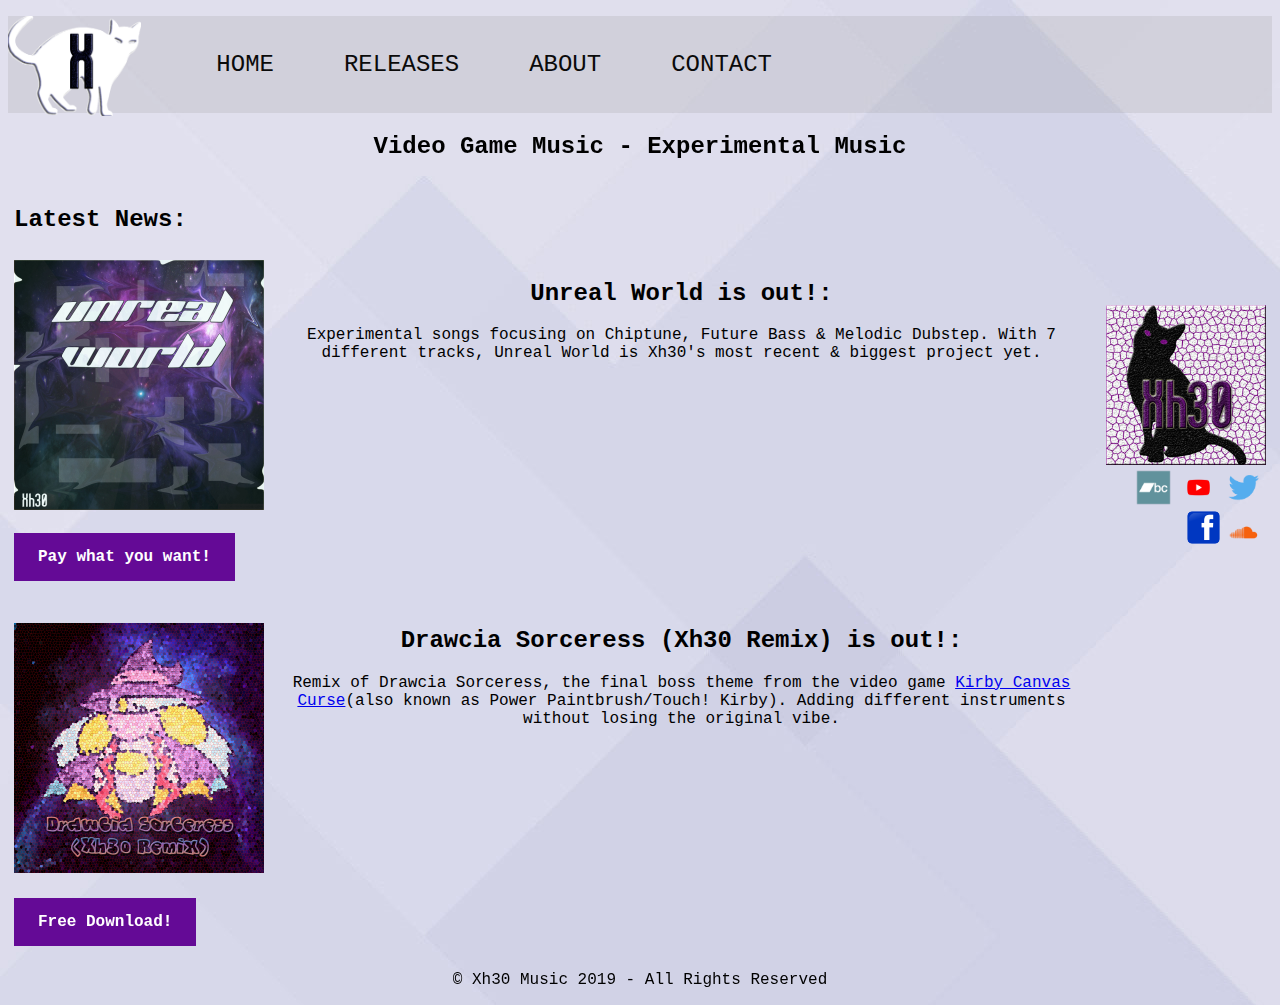
<file: index.html>
<!DOCTYPE html>
<html lang="en">	
<head>
	<!--Definición de estilos-->
	<font face="Courier New">
	<meta charset="UTF-8">
	<title>Xh30 Music - Composer, Producer</title> 
	<link rel="stylesheet" href="mystyles.css"/>
</head>
<header>
<img style="float: left; height: 100px;" src="images/8TzKMAxoc.png" alt="Xh30 music">

	<!--Barra de navegación-->
	<nav>
		<ul>
			<li><a href="home.html">HOME</a></li>
			<li><a href="releases.html">RELEASES</a></li>
			<li><a href="about.html">ABOUT</a></li>
			<li><a href="contact.html">CONTACT</a></li>
		</ul>
	</nav>
</header>

<!--Página principal-->
<body style="text=000000 ">
	<h2 align="center">Video Game Music - Experimental Music</h2>

	
		<!--Contenido-->
		<table align="left" cellspacing="5px" valign="bottom">
			<tr>
				<td><h2>Latest News:</h2></td>
			</tr>
			<tr>
				<td align="center"><img style="float: left; height: 250px;" src="images/Unreal World cover.jpg">
					<h2>Unreal World is out!:</h2><p> Experimental songs focusing on Chiptune, Future Bass & Melodic Dubstep. With 7 different tracks, Unreal World is Xh30's most recent & biggest project yet. </p>
					
					<!--Integración de Soundcloud-->
					<iframe width="50%" height="113" scrolling="yes	" frameborder="no" allow="autoplay" src="https://w.soundcloud.com/player/?url=https%3A//api.soundcloud.com/playlists/567671694&color=%23ff5500&auto_play=false&hide_related=false&show_comments=true&show_user=true&show_reposts=false&show_teaser=true&visual=true"></iframe>
					
					<!--Botón Descargar-->
					<br><br>
					<h3 align="left"> <a target="_blank" class="button" href="https://xh30.bandcamp.com/">Pay what you want!</a> </h3>
					
				</td>
				
		
				<!--Avatar-->
				<td> <div class="avatar"> <img style="float: right; height: 160px;" src="images/avatar.jpg"> </div> 
				
					<!--Links-->
					<p>
					<div class="opacity-hover"> <a target=”_blank” href="https://twitter.com/Xh30music"><img style="float: right; height: 45px;" src="images/twitter.png" alt="Twitter"></a> </div>
					<div class="opacity-hover"> <a target=”_blank” href="https://www.youtube.com/channel/UCWMc9ZAz1Y7tezkQbeEWfqg"><img style="float: right; height: 45px;" src="images/youtube.png" alt="Youtube"></a> </div>
					<div class="opacity-hover"> <a target=”_blank” href="https://xh30.bandcamp.com"><img style="float: right; height: 45px;" src="images/bandcamp.png" alt="Bandcamp"></a> </div>
					<div class="opacity-hover"> <a target=”_blank” href="https://soundcloud.com/xh30"><img style="float: right; height: 45px;" src="images/soundcloud.png" alt="soundcloud"></a> </div>
					<div class="opacity-hover"> <a target=”_blank” href="https://www.facebook.com/Xh30Music/"><img style="float: right; height: 35px;" src="images/facebook.png" alt="Facebook"></a> </div>
					
					</p> 
					
				</td>
			</tr>
			<tr>
				<td align="center"><p><img style="float: left; height: 250px;" src="images/Drawcia-Sorceress.jpg"></p> 
					<h2>Drawcia Sorceress (Xh30 Remix) is out!:</h2><p>Remix of Drawcia Sorceress, the final boss theme from the video game <a target="_blank" href="https://en.wikipedia.org/wiki/Kirby:_Canvas_Curse">Kirby Canvas Curse</a>(also known as Power Paintbrush/Touch! Kirby). Adding different instruments without losing the original vibe.</p>
				
					<!--Integración de Soundcloud-->
					<iframe width="50%" height="113" scrolling="no" frameborder="no" allow="autoplay" src="https://w.soundcloud.com/player/?url=https%3A//api.soundcloud.com/tracks/449481870&color=%23ff5500&auto_play=false&hide_related=false&show_comments=true&show_user=true&show_reposts=false&show_teaser=true&visual=true"></iframe>
				
					<!--Botón Descargar-->
					<br><br>
					<h3 align="left"> <a target="_blank" class="button" href="https://www.toneden.io/xh30/post/drawcia-sorceress-xh30-remix">Free Download!</a> </h3>	
				</td>
			</tr>
		</table>
	<footer>
		<p align="center">© Xh30 Music 2019 - All Rights Reserved</p>
	</footer>
	
	<!--Fin de la Página-->
</body>
</html>
</file>
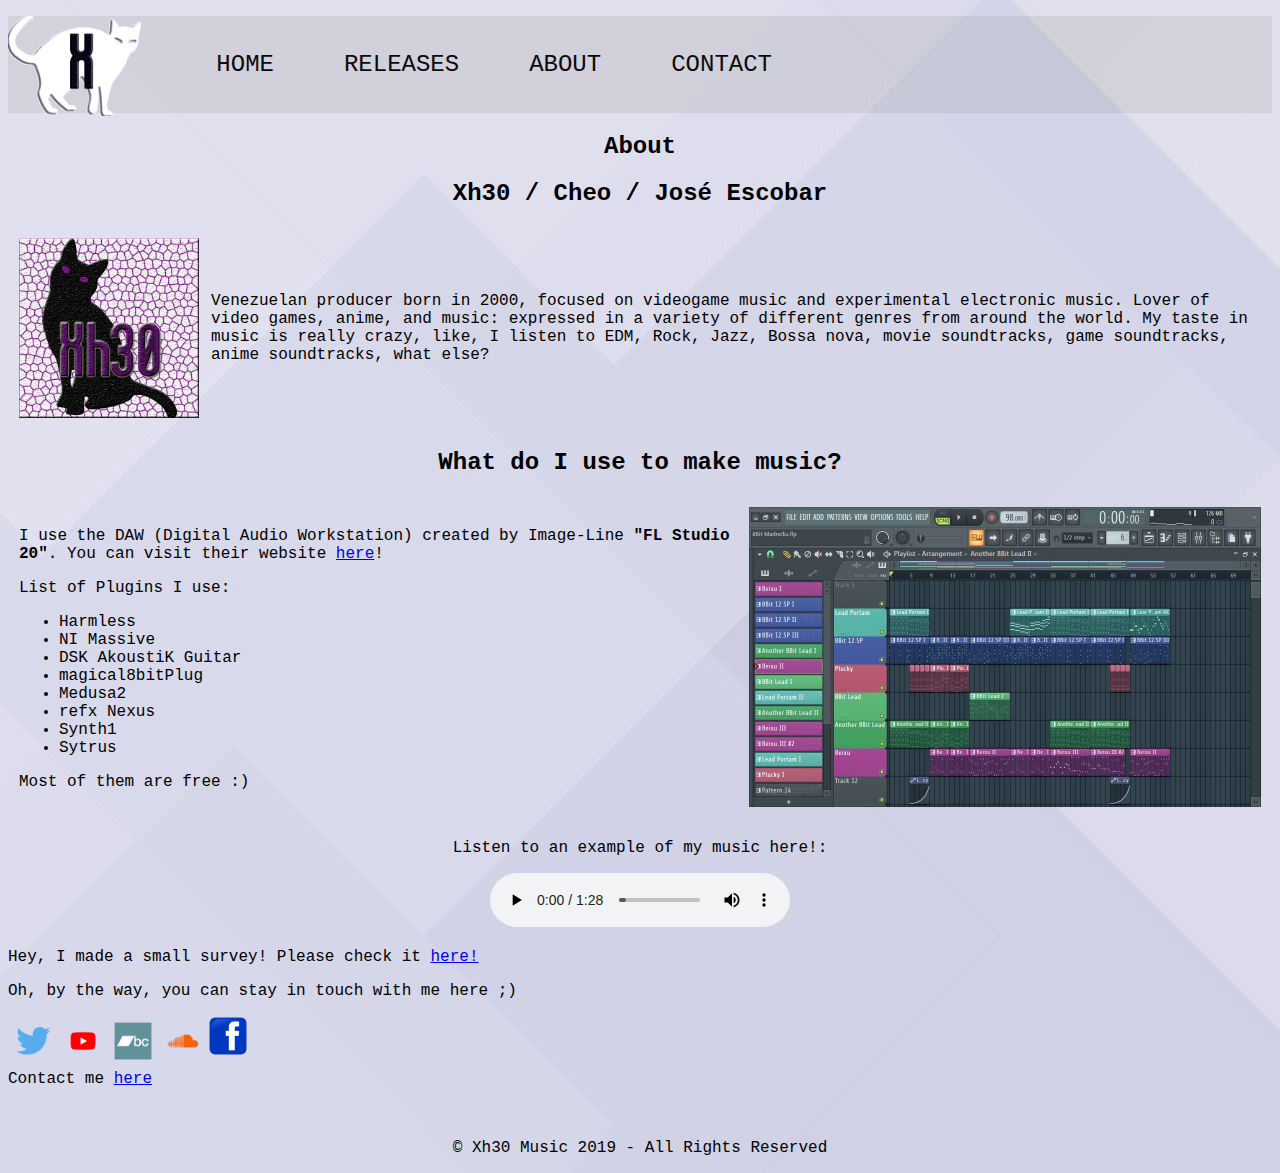
<file: about.html>
<!DOCTYPE html>
<html lang="en">	
<head>
	<!--Definición de estilos-->
	<font face="Courier New">
	<meta charset="UTF-8">
	<title>Xh30 Music - About</title> 
	<link rel="stylesheet" href="mystyles.css"/>
</head>
<header>
<img style="float: left; height: 100px;" src="images/8TzKMAxoc.png" alt="Xh30 music">

	<!--Barra de navegación-->
	<nav>
		<ul>
			<li><a href="home.html">HOME</a></li>
			<li><a href="releases.html">RELEASES</a></li>
			<li><a href="about.html">ABOUT</a></li>
			<li><a href="contact.html">CONTACT</a></li>
		</ul>
	</nav>
</header>

<!--Página acerca-->
<body style="text=000000 ">

	<!--Contenido-->
	<h2 align="center">About</h2>
	<!--Descripción-->
	<h2 align="center"> Xh30 / Cheo / José Escobar </h2>
	<table cellspacing="10px">
		<tr>
			<!--Avatar-->
			<td>  <div class="avatar"> <img style="float: left; height: 180px;" src="images/avatar.jpg"> </div>
			</td>
			<td> <p> Venezuelan producer born in 2000, focused on videogame music and experimental electronic music. Lover of video games, anime, and music: expressed in a variety of different genres from around the world. My taste in music is really crazy, like, I listen to EDM, Rock, Jazz, Bossa nova, movie soundtracks, game soundtracks, anime soundtracks, what else? </p>
			</td>
		</tr>
	</table>
		<h2 align="center"> What do I use to make music? </h2>
	<table cellspacing="10px">
		<tr>
			<td><p> I use the DAW (Digital Audio Workstation) created by Image-Line <b>"FL Studio 20"</b>. You can visit their website <a target="_blank" href="https://www.image-line.com/flstudio/">here</a>!</p>
			<p>List of Plugins I use:
				<ul>
					<li>Harmless</li>
					<li>NI Massive</li>
					<li>DSK AkoustiK Guitar</li>
					<li>magical8bitPlug</li>
					<li>Medusa2</li>
					<li>refx Nexus</li>
					<li>Synth1</li>
					<li>Sytrus</li>
				</ul>
			<p>Most of them are free :)</p>
			<td> <img class="fl" height="300px" src="images/FL-about.jpg" alt="example"></td>
		</tr>
	</table>
	<div align="center"> <p>Listen to an example of my music here!:</p>
	<audio controls> <source src="audio/Xh30 DEMO.mp3" type="audio/mpeg">Tu navegador no soporta este elemento de audio.</audio></td></div>
	
	<p>Hey, I made a small survey! Please check it <a href="survey.html">here!</a></p>
	<p>Oh, by the way, you can stay in touch with me here ;)</p>
	
		<!--Links-->
		<div class="opacity-hover"> <a target=”_blank” href="https://twitter.com/Xh30music"><img style="float: left; height: 50px;" src="images/twitter.png" alt="Twitter"></a> </div>
		<div class="opacity-hover"> <a target=”_blank” href="https://www.youtube.com/channel/UCWMc9ZAz1Y7tezkQbeEWfqg"><img style="float: left; height: 50px;" src="images/youtube.png" alt="Youtube"></a> </div>
		<div class="opacity-hover"> <a target=”_blank” href="https://xh30.bandcamp.com"><img style="float: left; height: 50px;" src="images/bandcamp.png" alt="Bandcamp"></a> </div>
		<div class="opacity-hover"> <a target=”_blank” href="https://soundcloud.com/xh30"><img style="float: left; height: 50px;" src="images/soundcloud.png" alt="soundcloud"></a> </div>
		<div class="opacity-hover"> <a target=”_blank” href="https://www.facebook.com/Xh30Music/"><img style="float: left; height: 40px;" src="images/facebook.png" alt="Facebook"></a> </div>
	<br><br>
	<p>Contact me
	<a href="contact.html">here</a>
	</p>
	<br>
	
	<footer>
		<p align="center">© Xh30 Music 2019 - All Rights Reserved</p>
	</footer>
	
	<!--Fin de la página---->
</body>
</html>
</file>
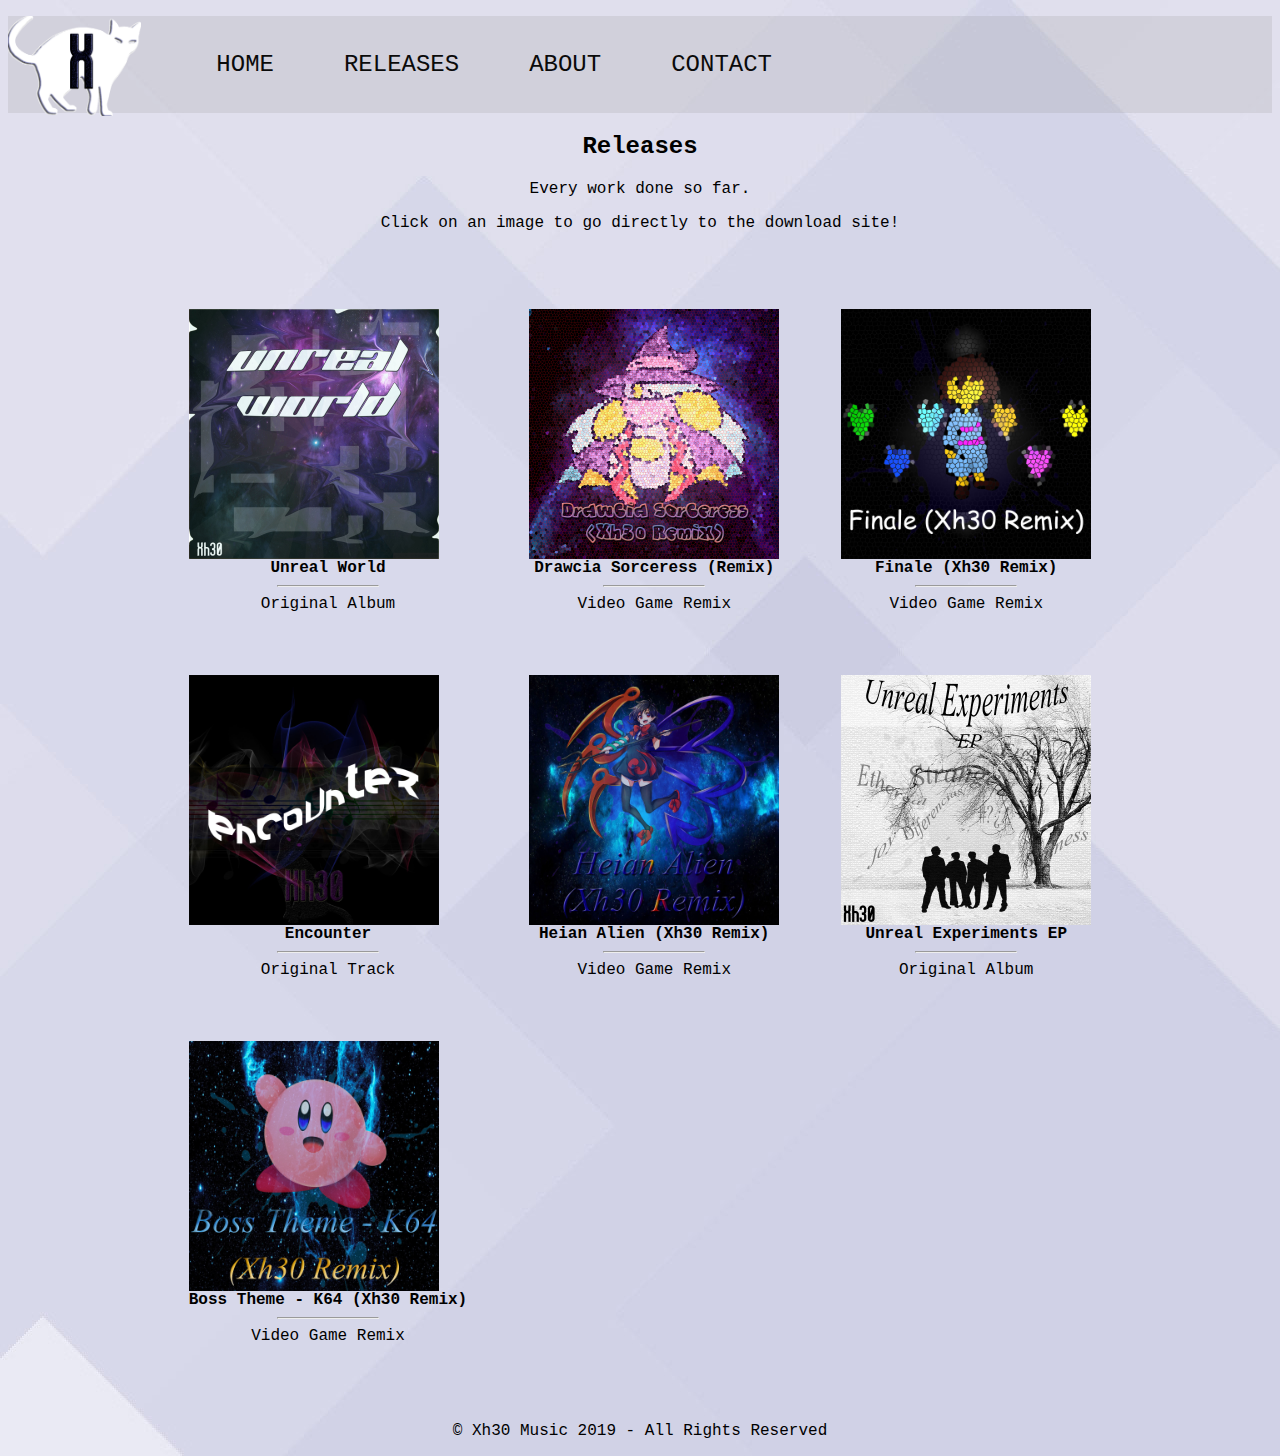
<file: releases.html>
<!DOCTYPE html>
<html lang="en">	
<head>
	<!--Definición de estilos-->
	<font face="Courier New">
	<meta charset="UTF-8">
	<title>Xh30 Music - Releases</title> 
	<link rel="stylesheet" href="mystyles.css"/>
</head>
<header>
<img style="float: left; height: 100px;" src="images/8TzKMAxoc.png" alt="Xh30 music">

	<!--Barra de navegación-->
	<nav>
		<ul>
			<li><a href="home.html">HOME</a></li>
			<li><a href="releases.html">RELEASES</a></li>
			<li><a href="about.html">ABOUT</a></li>
			<li><a href="contact.html">CONTACT</a></li>
		</ul>
	</nav>
</header>

<!--Página lanzamientos-->
<body style="text=000000 ">

	<!--Contenido-->
	<h2 align="center">Releases</h2>
	<p align="center">Every work done so far.</p>
	<p align="center">Click on an image to go directly to the download site!
	
	<!--Tabla de lanzamientos-->
	<table align="center" cellspacing="60px" valign="bottom">
	<tr>
		<td align="center"> <div class="opacity-hover"> <a target="_blank”" href="https://xh30.bandcamp.com/"><img style="float: left; height: 250px;" src="images/Unreal World cover.jpg"> </a> <br> <b>Unreal World</b> <hr height="1px" width="100px"> </div> Original Album </td>
		<td align="center"> <div class="opacity-hover"> <a target="_blank”" href="https://www.toneden.io/xh30/post/drawcia-sorceress-xh30-remix"><img style="float: left; height: 250px;" src="images/Drawcia-Sorceress.jpg"> </a> <br> <b>Drawcia Sorceress (Remix)</b> <hr height="1px" width="100px"> </div> Video Game Remix </td>
		<td align="center"> <div class="opacity-hover"> <a target="_blank”" href="https://www.toneden.io/xh30/post/finale-xh30-remix"><img style="float: left; height: 250px;" src="images/Finale (Xh30 Remix).jpg"> </a> <br> <b>Finale (Xh30 Remix)</b> <hr height="1px" width="100px"> </div> Video Game Remix </td>
	</tr>
	<tr>	
		<td align="center"> <div class="opacity-hover"> <a target="_blank”" href="https://www.toneden.io/xh30/post/encounter"><img style="float: left; height: 250px;" src="images/Encounter.jpg"> </a> <br> <b>Encounter</b> <hr height="1px" width="100px"> </div> Original Track </td>
		<td align="center"> <div class="opacity-hover"> <a target="_blank”" href="https://www.toneden.io/xh30/post/heian-alien-xh30-remix"><img style="float: left; height: 250px;" src="images/Heian Alien (Xh30 Remix).jpg"> </a> <br> <b>Heian Alien (Xh30 Remix)</b> <hr height="1px" width="100px"> </div> Video Game Remix </td>
		<td align="center"> <div class="opacity-hover"> <a target="_blank”" href="https://www.toneden.io/xh30/post/xh30-unreal-experiments-ep"><img style="float: left; height: 250px;" src="images/Unreal Experiments EP cover.jpg"> </a> <br> <b>Unreal Experiments EP</b> <hr height="1px" width="100px"> </div> Original Album </td>
	</tr>
		<td align="center"> <div class="opacity-hover"> <a target="_blank”" href="https://www.toneden.io/xh30/post/boss-theme-k64-xh30-remix"><img style="float: left; height: 250px;" src="images/Boss Theme - K64 (Xh30 Remix).jpg"> </a> <br> <b>Boss Theme - K64 (Xh30 Remix)</b> <hr height="1px" width="100px"> </div> Video Game Remix </td>
	</table>
	
	<footer>
		<p align="center">© Xh30 Music 2019 - All Rights Reserved</p>
	</footer>
	
	<!--Fin de la página-->
</body>
</html>
</file>
<file: mystyles.css>
/*Estándar HTML5*/
@charset "utf-8";

/*Cabecera*/
header {
	background: rgba(150,150,150,0.2);
	width: 100%;
	position: relative;
	z-index: 100;
}

body{ 
	background: rgb(230,230,230); 
	background-image: url("images/white-background-giant2.jpg");}

/*Barra de navegación*/
nav { float: center; 
}


/*Estilo de lista*/
nav ul {
  list-style: none;
  overflow: hidden;
}

/*Fuente de lista*/
nav ul li {
  float: left;
  font-size: 24px;
}

/*Decoración de lista*/
nav ul li a {
  display: block;
  padding: 35px;
  color: rgb(10,10,10);
  text-decoration: none;
}

nav ul li a:hover {
  color: rgb(255,255,255);
  transition: color .7s;

}

/*Hover de navegación*/
nav ul li:hover {
  background: rgba(10,10,10,0.9);
  transition: background .7s;
}

/*Botón*/
.button {
	background-color: rgb(100,10,150);
	border: none;
	color: white;
	padding: 15px 24px;
	text-align: center;
	text-decoration: none;
	display: inline-block;
	font-size: 16px;
	cursor: pointer;	
}

/*Hover de botón*/
.button:hover {
	background-color: rgb(180,10,170);
	box-shadow: 5px 5px 10px rgb(190,50,180);
	transition: background-color 0.5s, box-shadow 0.5s;
}
	
/*Hover opacidad*/
.opacity-hover:hover { 
	filter: opacity(.6); 
	transition: opacity 0.6s;
}

/*Hover avatar*/
.avatar:hover {
	filter: grayscale(70%);
	transition: grayscale 2s;
	box-shadow:
}

.fl:hover {
	height: 420px;
	transition: 0.5s;
}
</file>
